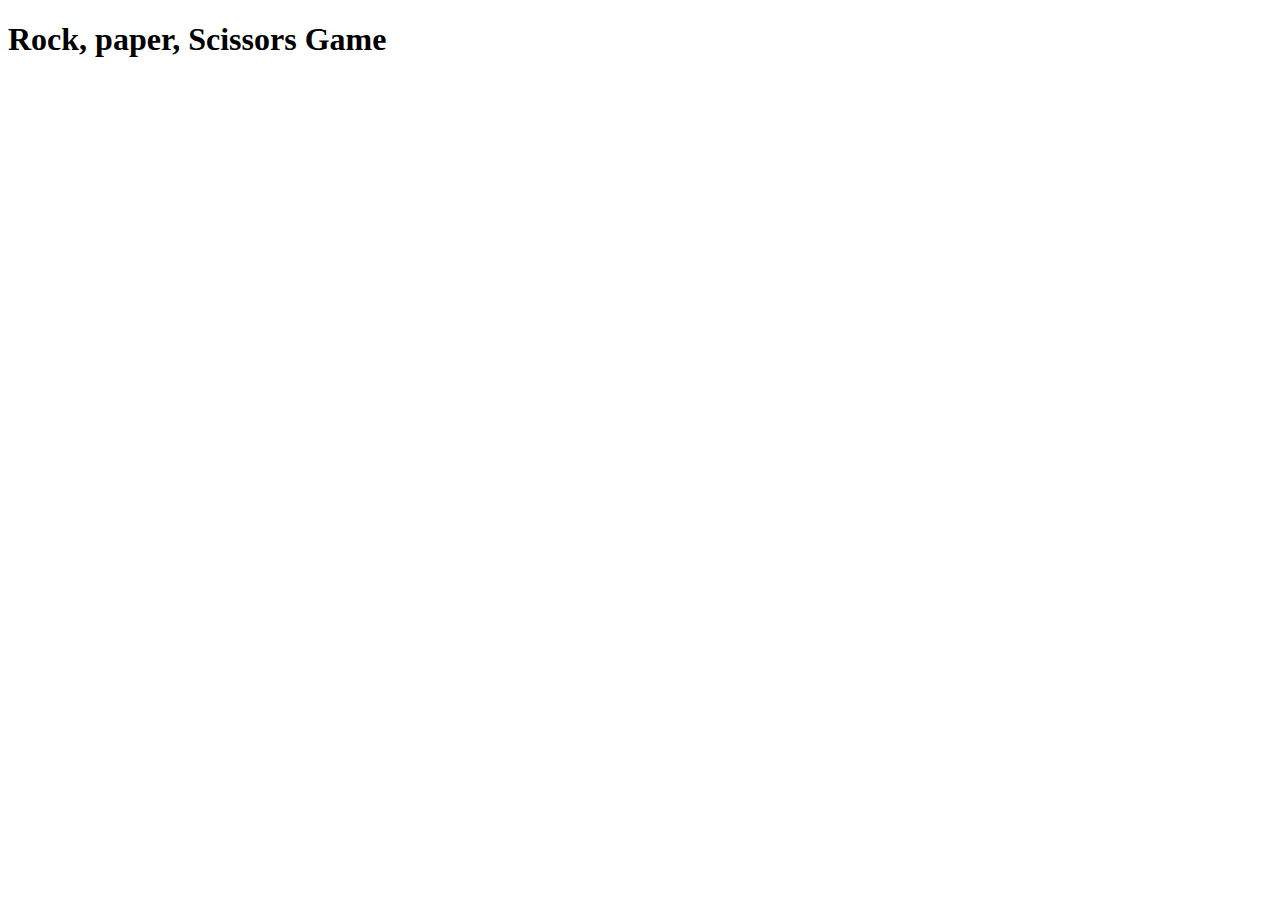
<file: index.html>
<!DOCTYPE html>
<html lang="en">

<head>
    <meta charset="UTF-8">
    <meta http-equiv="X-UA-Compatible" content="IE=edge">
    <meta name="viewport" content="width=device-width, initial-scale=1.0">
    <title>Rock Paper Scissors</title>
</head>

<body>

    <h1>Rock, paper, Scissors Game</h1>



    <script>

        // console only Rock, Paper and Scissors

        let tieScore = 0;
        let playerScore = 0;
        let computerScore = 0;

        // A function that randomises the choice for the computer. 
        function computerPlay() {
            const choices = ['r', 'p', 's'];
            return choices[Math.floor(Math.random() * choices.length)];
        }

        // This function plays a single round of the game. 
        function playRound(playerSelection, computerSelection) {

            // You lose...
            if (playerSelection === 'r' && computerSelection === 'p') {
                computerScore++
                return console.log("YOU LOSE! - Paper beats Rock!");
            }
            else if (playerSelection === 'p' && computerSelection === 's') {
                computerScore++
                return console.log("YOU LOSE! - scissors beats paper!");
            }
            else if (playerSelection === 's' && computerSelection === 'r') {
                computerScore++
                return console.log("YOU LOSE! - rock beats scissors!");
            }

            // You win...
            else if (playerSelection === 'r' && computerSelection === 's') {
                playerScore++
                return console.log("YOU WIN! - rock beats scissors!");
            }
            else if (playerSelection === 'p' && computerSelection === 'r') {
                playerScore++
                return console.log("YOU WIN! - Paper beats Rock!");
            }
            else if (playerSelection === 's' && computerSelection === 'p') {
                playerScore++
                return console.log("YOU WIN! - Scissors beats Paper!");
            }

            // You both tie...
            else {
                tieScore++
                return console.log("Both tie!!")
            }

        }


        for (let count = 0; count <= 4; count++) {

            const computerSelection = computerPlay();
            let playerSelection = prompt("(R)ock, (P)aper or (S)isscors?").toLowerCase();

            // A While loop so the user has to enter r,p or s - and nothing else.
            while ((playerSelection !== "r") &&
                (playerSelection !== "p") &&
                (playerSelection !== "s")) {
                playerSelection = prompt(" Please choose either: (R)ock, (P)aper or (S)isscors?").toLowerCase();
            };

            console.log(`Computer chose: ${computerSelection}`);
            console.log(`You chose: ${playerSelection}`);

            //Function call: Plays a round of a game
            playRound(playerSelection, computerSelection);

        }

        function result() {
            if ((tieScore > playerScore) && (tieScore > computerScore)) {
                return "Its a tie!"
            }
            else if (playerScore > computerScore) {
                return "You win"
            }
            else {
                return "You lose"
            };
        }



        console.log(`Computer score is: ${computerScore}`);
        console.log(`Your score is: ${playerScore}`);

        console.log(result());








    </script>
</body>

</html>
</file>
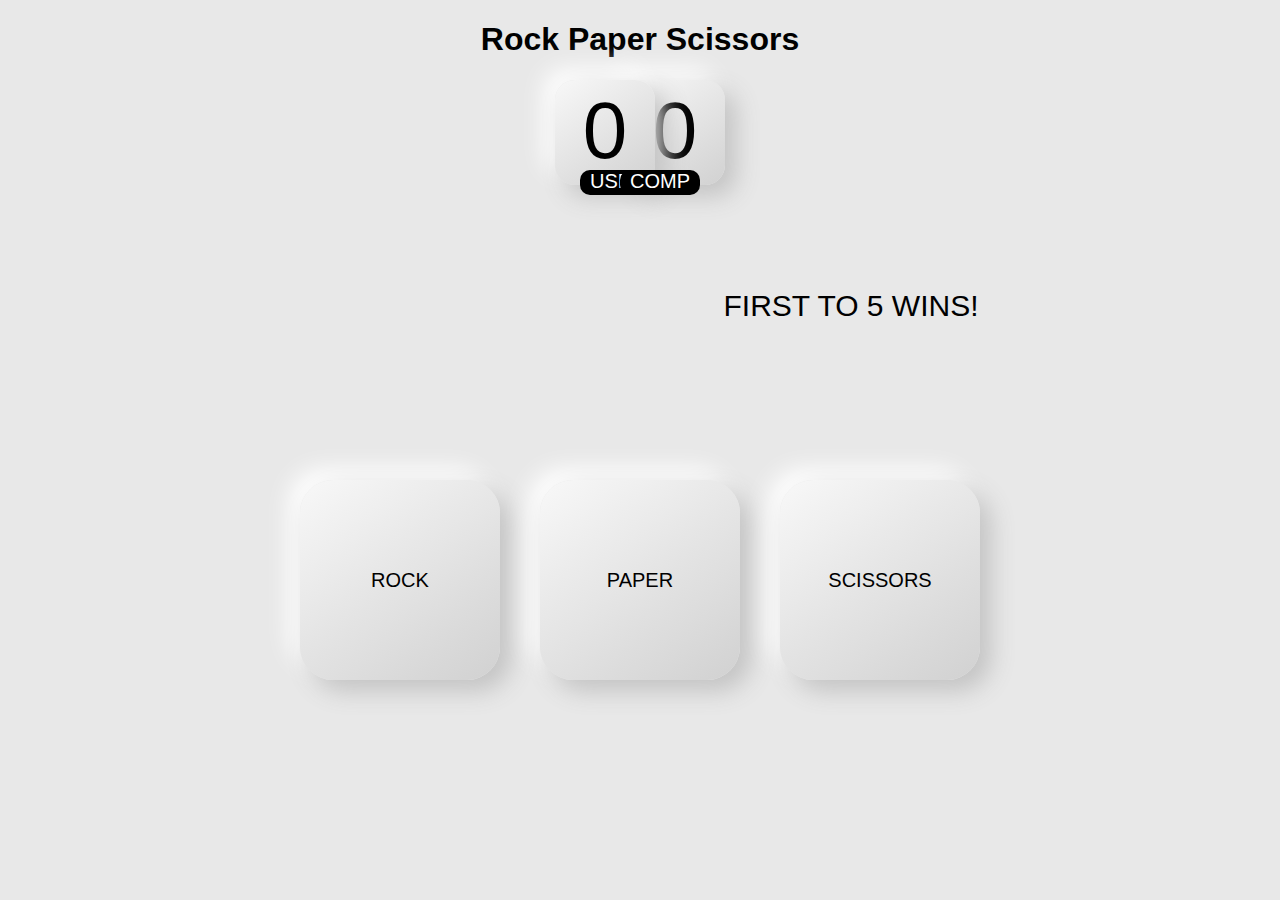
<file: Dom Version/index.html>
<!DOCTYPE html>
<html lang="en">

<head>
    <meta charset="UTF-8">
    <meta http-equiv="X-UA-Compatible" content="IE=edge">
    <meta name="viewport" content="width=device-width, initial-scale=1.0">
    <link rel="stylesheet" href="normalize.css">
    <link rel="stylesheet" href="styles.css">

    <title>Rock, Paper Scissors(Dom Version)</title>

</head>

<body>

    <h1>Rock Paper Scissors</h1>

    <div class="keepscore">
        <div id="playerscore">USER</div>
        <div id="computerscore">COMP</div>
        <span id="userscore">0</span>
        <span id="compscore">0</span>
    </div>

    <div class="result">
        <p id="display-result">FIRST TO 5 WINS!</p>
    </div>

    <div class="container">
        <button id="btnRock">ROCK</button>
        <button id="btnPaper">PAPER</button>
        <button id="btnScissors">SCISSORS</button>
    </div>











    <script src="app.js"></script>
</body>

</html>
</file>
<file: Dom Version/styles.css>
body {
    /* background-color: rgb(248, 251, 252); */
    background-color: #e8e8e8;
}

h1 {
    text-align: center;
    margin-bottom: 25px;   
}

.container {
    display: flex;
    justify-content: center;
    /* margin-top: 200px; */   
}



button {
    margin: 1.25rem;
    width: 12.5rem;
    height: 12.5rem;
    border-radius: 33px;
    background: linear-gradient(145deg, #f8f8f8, #d1d1d1);
    box-shadow:  11px 11px 24px #c3c3c3,
             -11px -11px 24px #ffffff;
    outline: none;
    border: 0;
    transition: 0.5s;
    font-size: 20px;
    
}

button:hover {
    transform: translateY(-15px);
    border-top: 5px solid green;
    
}

/* .keepscore {
    display: flex;
    flex-direction: row;
    justify-content: flex-end;
    
} */

.keepscore {
    /* display: flex; */
    width: auto;
    /* height: 100px; */
    /* top: 150px; */      
}

#playerscore {
    position: absolute;
    border-radius: 10px;
    font-size: 20px;
    background: black;
    color: white;
    left: 580px;
    z-index: 1;
    top: 170px;
    width: 70px;
    height: 25px;
    padding-left: 10px;
}

#computerscore {
    position: absolute;
    border-radius: 10px;
    font-size: 20px;
    /* text-transform: uppercase; */
    /* text-align: center; */
    background: black;
    color: white;
    /* right: -600px; */
    z-index: 1;
    top: 170px;
    right: 580px;
    width: 70px;
    height: 25px;
    padding-left: 10px;
}

/* green box (user box) */
#userscore {
    position: absolute;
    top: 80px;
    left: 625px;
    display: block;
    text-align: center;
    width: 6.25rem;
    height: 6.25rem;
    font-size: 5rem;
    padding-top: 0.313rem;
    border-radius: 20px;
    background: linear-gradient(145deg, #f8f8f8, #d1d1d1);
    box-shadow:  11px 11px 24px #c3c3c3,
             -11px -11px 24px #ffffff;

}



#compscore {
    position: absolute; 
    top: 80px;
    right: 625px;
    display: block;
    text-align: center;
    width: 6.25rem;
    height: 6.25rem;
    font-size: 5rem;
    padding-top: 0.313rem;
    border-radius: 20px;
    background: linear-gradient(145deg, #f8f8f8, #d1d1d1);
    box-shadow:  11px 11px 24px #c3c3c3,
             -11px -11px 24px #ffffff; 
}

.result  {
    display: block;
    text-align: center;
    position: relative;
    border: 1px solid #e8e8e8;
    width: 100vh;
    height: 6.25rem;
    margin-top: 200px;
    margin-bottom: 100px;
    margin-left: 400px;
    font-size: 30px;
    border-radius: 10px;  
}

.green-glow {
    border: 5px solid green;
}
</file>
